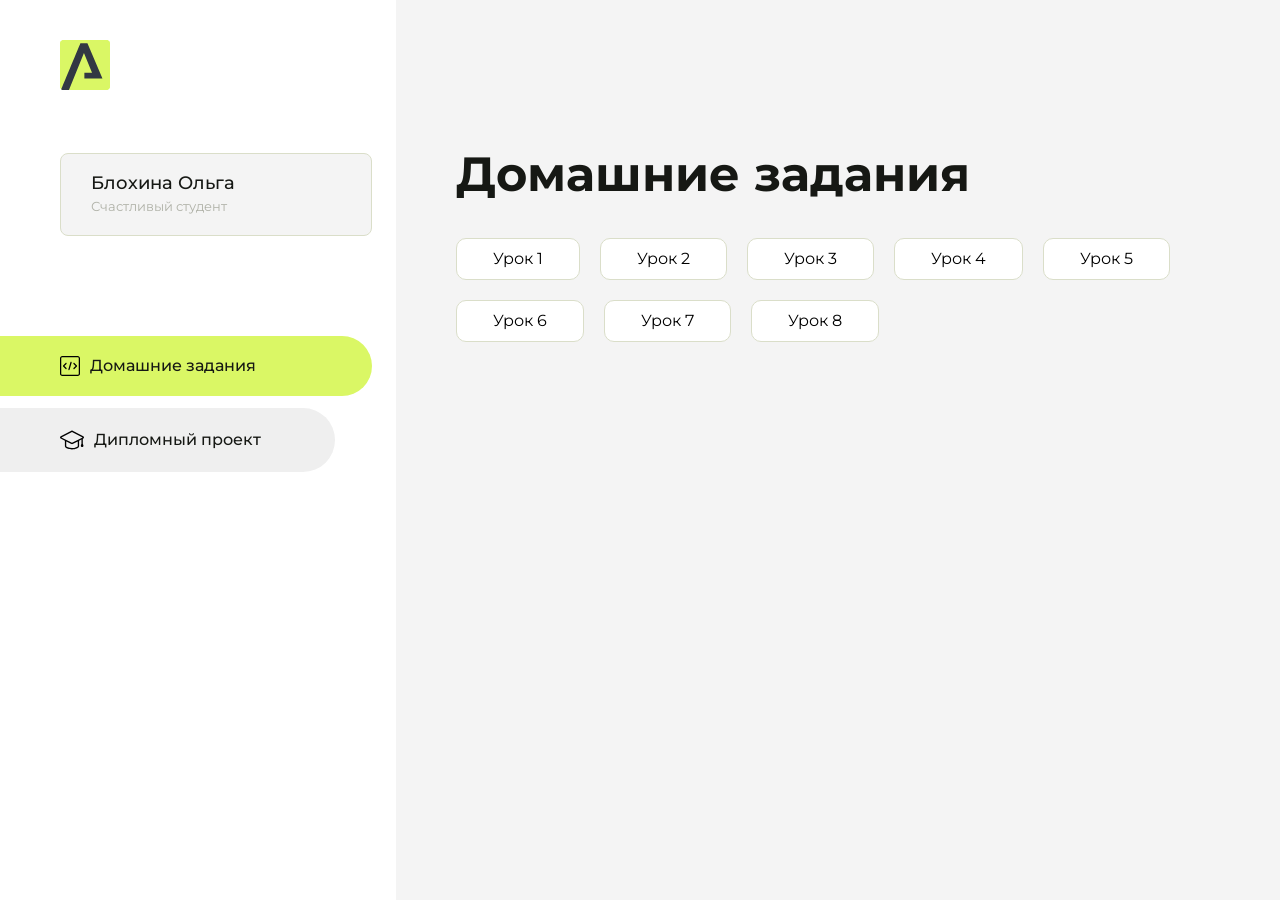
<file: index.html>
<!doctype html>
<html lang="en">
	<head>
		<meta charset="UTF-8" />
		<meta name="viewport" content="width=device-width, initial-scale=1.0" />
		<title>Домашняя работа</title>
		<link rel="shortcut icon" href="src/logo.ico" type="image/x-icon" />
		<link rel="preconnect" href="https://fonts.googleapis.com" />
		<link rel="preconnect" href="https://fonts.gstatic.com" crossorigin />
		<link
			href="https://fonts.googleapis.com/css2?family=Montserrat:wght@400;500;700&family=Rubik:wght@500&display=swap"
			rel="stylesheet"
		/>
		<link rel="stylesheet" href="src/style.css" />
	</head>
	<body id="body">
		<div class="overlay" id="overlay"></div>
		<div class="layout">
			<div class="burger" id="burger">
				<svg viewBox="0 0 24 24" fill="none" xmlns="http://www.w3.org/2000/svg">
					<g id="SVGRepo_bgCarrier" stroke-width="0"></g>
					<g
						id="SVGRepo_tracerCarrier"
						stroke-linecap="round"
						stroke-linejoin="round"
					></g>
					<g id="SVGRepo_iconCarrier">
						<path
							d="M4 18L20 18"
							stroke="#DAF765"
							stroke-width="2"
							stroke-linecap="round"
						></path>
						<path
							d="M4 12L20 12"
							stroke="#DAF765"
							stroke-width="2"
							stroke-linecap="round"
						></path>
						<path
							d="M4 6L20 6"
							stroke="#DAF765"
							stroke-width="2"
							stroke-linecap="round"
						></path>
					</g>
				</svg>
			</div>
			<aside class="sidebar" id="sidebar">
				<div class="sidebar__inner">
					<div class="logo">
						<svg
							width="50"
							height="50"
							viewBox="0 0 50 50"
							fill="none"
							xmlns="http://www.w3.org/2000/svg"
						>
							<g clip-path="url(#clip0_513_74730)">
								<path
									d="M46.17 -0.257004H3.83C1.57281 -0.257004 -0.257 1.57281 -0.257 3.83V46.17C-0.257 48.4272 1.57281 50.257 3.83 50.257H46.17C48.4272 50.257 50.257 48.4272 50.257 46.17V3.83C50.257 1.57281 48.4272 -0.257004 46.17 -0.257004Z"
									fill="#DAF765"
								/>
								<path
									d="M24.375 38.4H42.461L27.441 3.1585H20.4355C20.4355 3.1585 6.7895 35.881 1.1945 49.294C2.015 50.0275 3.0945 50.257 3.6945 50.257H8.8445L23.954 13.07L32.0465 32.8285H24.375V38.4Z"
									fill="#323843"
								/>
							</g>
							<defs>
								<clipPath id="clip0_513_74730">
									<rect width="50" height="50" fill="white" />
								</clipPath>
							</defs>
						</svg>
					</div>
					<div class="sidebar__user">
						<div class="sidebar__name">Блохина Ольга</div>
						<div class="sidebar__text">Счастливый студент</div>
					</div>
					<div class="sidebar__tabs">
						<div class="sidebar__item">
							<button class="sidebar__button active" id="tasks">
								<svg
									xmlns="http://www.w3.org/2000/svg"
									width="20"
									height="20"
									viewBox="0 0 20 20"
									fill="none"
								>
									<g clip-path="url(#clip0_704_74543)">
										<path
											d="M17.7083 20H2.29167C1.0275 20 0 18.9725 0 17.7083V2.29167C0 1.0275 1.0275 0 2.29167 0H17.7083C18.9725 0 20 1.0275 20 2.29167V17.7083C20 18.9725 18.9725 20 17.7083 20ZM2.29167 1.25C1.7175 1.25 1.25 1.7175 1.25 2.29167V17.7083C1.25 18.2825 1.7175 18.75 2.29167 18.75H17.7083C18.2825 18.75 18.75 18.2825 18.75 17.7083V2.29167C18.75 1.7175 18.2825 1.25 17.7083 1.25H2.29167Z"
											fill="black"
										/>
										<path
											d="M6.04167 13.125C5.88167 13.125 5.72167 13.0642 5.6 12.9417L3.1 10.4417C2.85583 10.1975 2.85583 9.80167 3.1 9.5575L5.6 7.0575C5.84417 6.81333 6.24 6.81333 6.48417 7.0575C6.72833 7.30167 6.72833 7.6975 6.48417 7.94167L4.42583 10L6.48417 12.0583C6.72833 12.3025 6.72833 12.6983 6.48417 12.9425C6.36167 13.0642 6.20167 13.125 6.04167 13.125Z"
											fill="black"
										/>
										<path
											d="M8.95833 14.1667C8.9 14.1667 8.84 14.1583 8.78167 14.1417C8.45083 14.0442 8.26083 13.6967 8.35833 13.3658L10.4417 6.28251C10.5392 5.95084 10.8892 5.76417 11.2175 5.85917C11.5483 5.95667 11.7383 6.30417 11.6408 6.63501L9.5575 13.7183C9.47833 13.9908 9.22833 14.1667 8.95833 14.1667Z"
											fill="black"
										/>
										<path
											d="M13.9583 13.125C13.7983 13.125 13.6383 13.0642 13.5167 12.9417C13.2725 12.6975 13.2725 12.3017 13.5167 12.0575L15.575 9.99916L13.5167 7.94083C13.2725 7.69666 13.2725 7.30083 13.5167 7.05666C13.7608 6.81249 14.1567 6.81249 14.4008 7.05666L16.9008 9.55666C17.145 9.80083 17.145 10.1967 16.9008 10.4408L14.4008 12.9408C14.2783 13.0642 14.1183 13.125 13.9583 13.125Z"
											fill="black"
										/>
									</g>
									<defs>
										<clipPath id="clip0_704_74543">
											<rect width="20" height="20" fill="white" />
										</clipPath>
									</defs>
								</svg>
								<span>Домашние задания</span>
							</button>
						</div>
						<div class="sidebar__item">
							<button class="sidebar__button" id="diplom">
								<svg
									xmlns="http://www.w3.org/2000/svg"
									width="24"
									height="24"
									viewBox="0 0 24 24"
									fill="none"
								>
									<g clip-path="url(#clip0_704_74553)">
										<path
											d="M23.2628 10.5971C23.7176 10.365 24 9.90375 24 9.39337C24 8.883 23.7176 8.42175 23.2628 8.18962L12.6135 2.75362C12.2291 2.55824 11.7705 2.55787 11.3854 2.75399L0.736875 8.19C0.282375 8.42175 0 8.883 0 9.39337C0 9.90375 0.282375 10.365 0.736875 10.5971L4.89038 12.7177V18.2074C4.89038 19.8154 8.412 21.393 12 21.393C15.5884 21.393 19.1096 19.815 19.1096 18.2074V12.7174L21.4609 11.517V15.8017L20.901 17.2305C20.7409 17.6389 20.7934 18.0994 21.0405 18.4616C21.2876 18.8246 21.6979 19.041 22.1366 19.041C22.5754 19.041 22.9852 18.8246 23.2324 18.462C23.4795 18.099 23.532 17.6385 23.3719 17.2301L22.8124 15.8021V10.827L23.2628 10.5971ZM17.7623 18.1721C17.6198 18.6375 15.3491 20.0419 12 20.0419C8.65088 20.0419 6.38025 18.6375 6.2415 18.2074V12.3037L6.23887 12.3019C6.23812 12.057 6.1065 11.8207 5.87325 11.7019L1.3515 9.39337L12 3.95737L22.6489 9.39337L12 14.8294L5.87325 11.7019C5.54063 11.5331 4.6695 11.6674 4.5 12C4.33012 12.3322 4.55813 12.5479 4.89038 12.7177L11.3857 16.0331C11.5781 16.1314 11.7889 16.1805 12 16.1805C12.2107 16.1805 12.4222 16.1314 12.6146 16.0331L17.7593 13.407L17.7623 18.1721Z"
											fill="black"
										/>
									</g>
									<defs>
										<clipPath id="clip0_704_74553">
											<rect width="24" height="24" fill="white" />
										</clipPath>
									</defs>
								</svg>
								<span>Дипломный проект</span>
							</button>
						</div>
					</div>
				</div>
			</aside>
			<div class="content">
				<div class="container">
					<div class="content__block" id="tasksBlock">
						<div class="content__title">Домашние задания</div>
						<ul class="content__list">
							<li class="content__list-item">
								<a href="hello_ar/index.html">Урок 1</a>
							</li>
							<li class="content__list-item">
								<a href="hm_2/index.html">Урок 2</a>
							</li>
							<li class="content__list-item">
								<a href="hw_3/index.html">Урок 3</a>
							</li>
							<li class="content__list-item">
								<a href="hw_4/index.html">Урок 4</a>
							</li>
							<li class="content__list-item">
								<a href="fit_studio/article.html">Урок 5</a>
							</li>
							<li class="content__list-item">
								<a href="flex/index.html">Урок 6</a>
							</li>
							<li class="content__list-item">
								<a href="fit_studio_new/article.html">Урок 7</a>
							</li>
							<li class="content__list-item">
								<a href="new_form/index.html">Урок 8</a>
							</li>
						</ul>
					</div>
					<div class="content__block hidden" id="diplomBlock">
						<div class="content__title">Дипломный проект</div>
						<div class="content__list-diplom">
							<a href="ПАПКА-С-НОМЕРОМ-УРОКА">Ссылка на ДЗ</a>
						</div>
						<div class="content__decor">
							<div class="content__decor-text">
								Давай проверим, чему ты научился!
							</div>
							<div class="content__decor-img">
								<img src="src/decor.png" alt="decor" />
							</div>
						</div>
					</div>
				</div>
			</div>
		</div>
		<script src="src/index.js"></script>
	</body>
</html>
</file>
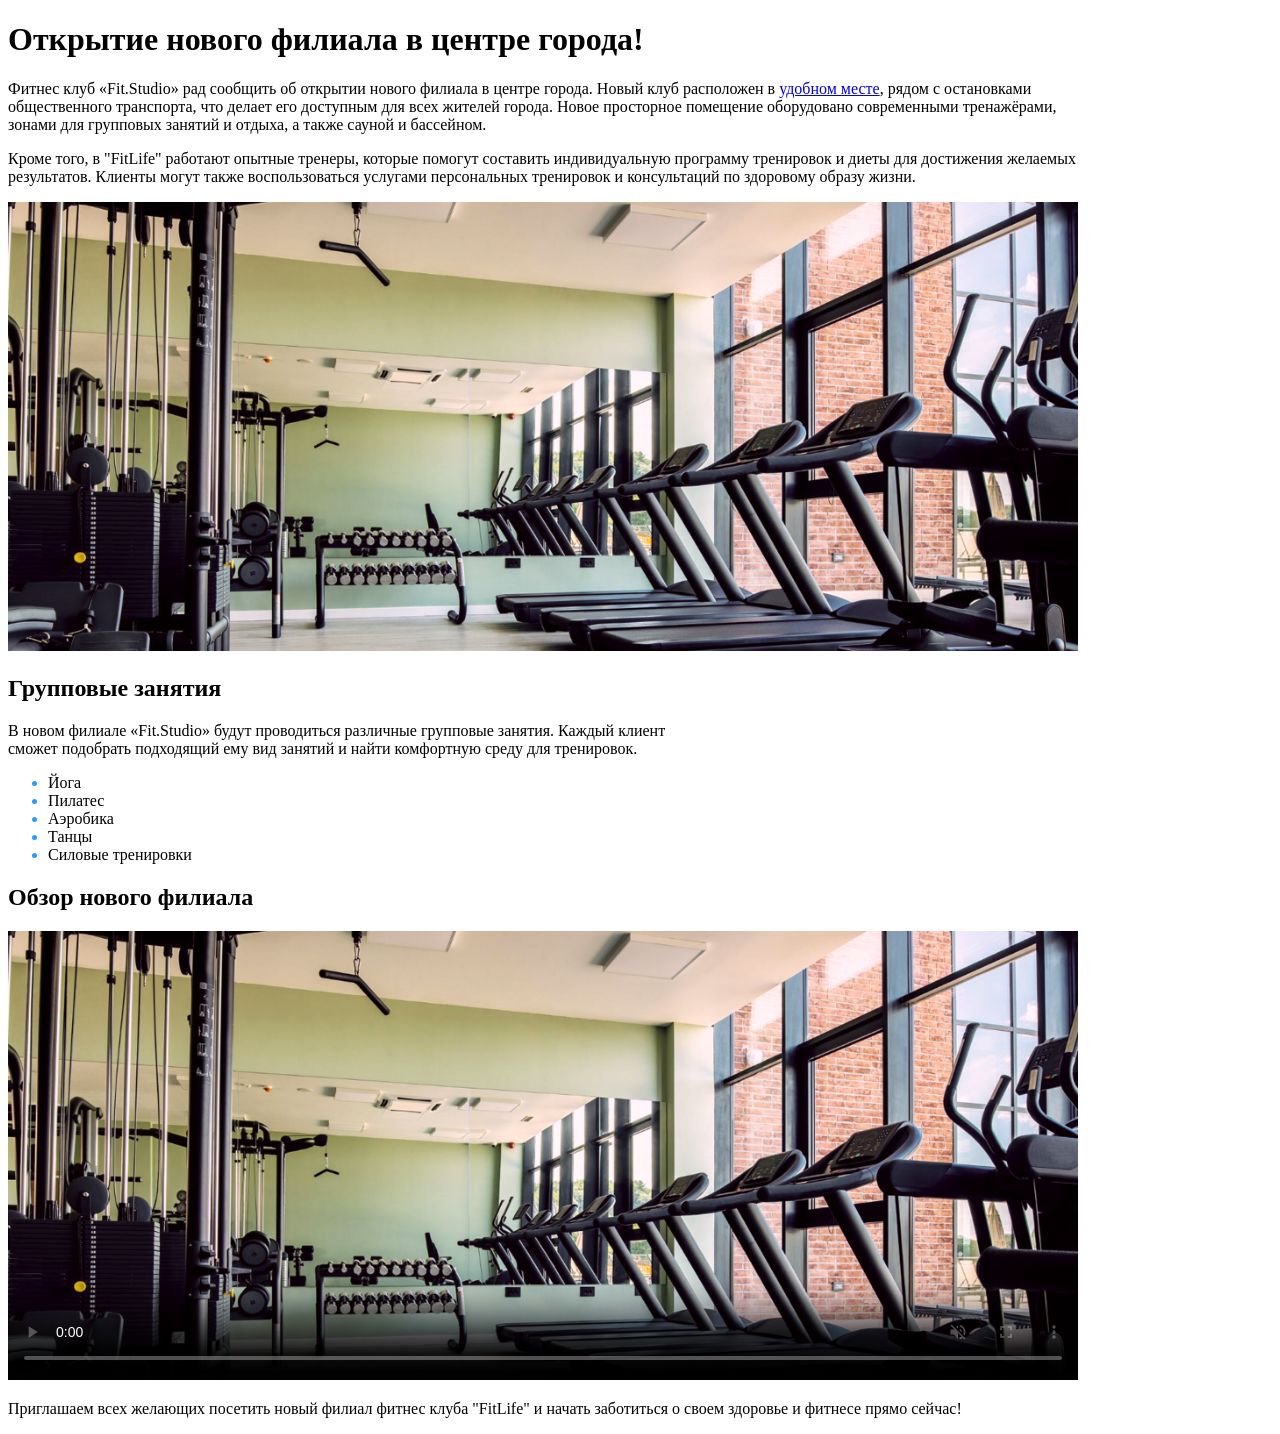
<file: hm_2/index.html>
<!doctype html>
<html lang="en">
	<head>
		<meta charset="UTF-8" />
		<meta name="viewport" content="width=device-width, initial-scale=1.0" />
		<title>Статья</title>
		<link rel="stylesheet" href="style.css" />
	</head>
	<body>
		<div>
			<h1>Открытие нового филиала в центре города!</h1>
			<p>
				Фитнес клуб «Fit.Studio» рад сообщить об открытии нового филиала в
				центре города. Новый клуб расположен в
				<a href="https://2gis.ru/kaliningrad/firm/70000001110394441"
					>удобном месте</a
				>, рядом с остановками <br />
				общественного транспорта, что делает его доступным для всех жителей
				города. Новое просторное помещение оборудовано современными
				тренажёрами,<br />
				зонами для групповых занятий и отдыха, а также сауной и бассейном.
			</p>
			<p>
				Кроме того, в "FitLife" работают опытные тренеры, которые помогут
				составить индивидуальную программу тренировок и диеты для достижения
				желаемых<br />
				результатов. Клиенты могут также воспользоваться услугами персональных
				тренировок и консультаций по здоровому образу жизни.
			</p>
		</div>

		<div>
			<img
				src="./images/gym-image.jpg"
				alt="Фитнес клуб Fit.Studio: много тренажёров, панорамные окна, зеркала во всю стену, стены светло зелёные"
				width="1070"
			/>
		</div>
		<div>
			<h2>Групповые занятия</h2>
			<p>
				В новом филиале «Fit.Studio» будут проводиться различные групповые
				занятия. Каждый клиент<br />
				сможет подобрать подходящий ему вид занятий и найти комфортную среду для
				тренировок.
			</p>
			<ul>
				<li>Йога</li>
				<li>Пилатес</li>
				<li>Аэробика</li>
				<li>Танцы</li>
				<li>Силовые тренировки</li>
			</ul>
		</div>
		<div>
			<h2>Обзор нового филиала</h2>
			<video
				src="./video/gym-video.mp4"
				width="1070"
				controls
				poster="./images/gym-image.jpg"
				muted
			></video>
			<p>
				Приглашаем всех желающих посетить новый филиал фитнес клуба "FitLife" и
				начать заботиться о своем здоровье и фитнесе прямо сейчас!
			</p>
		</div>
	</body>
</html>
</file>
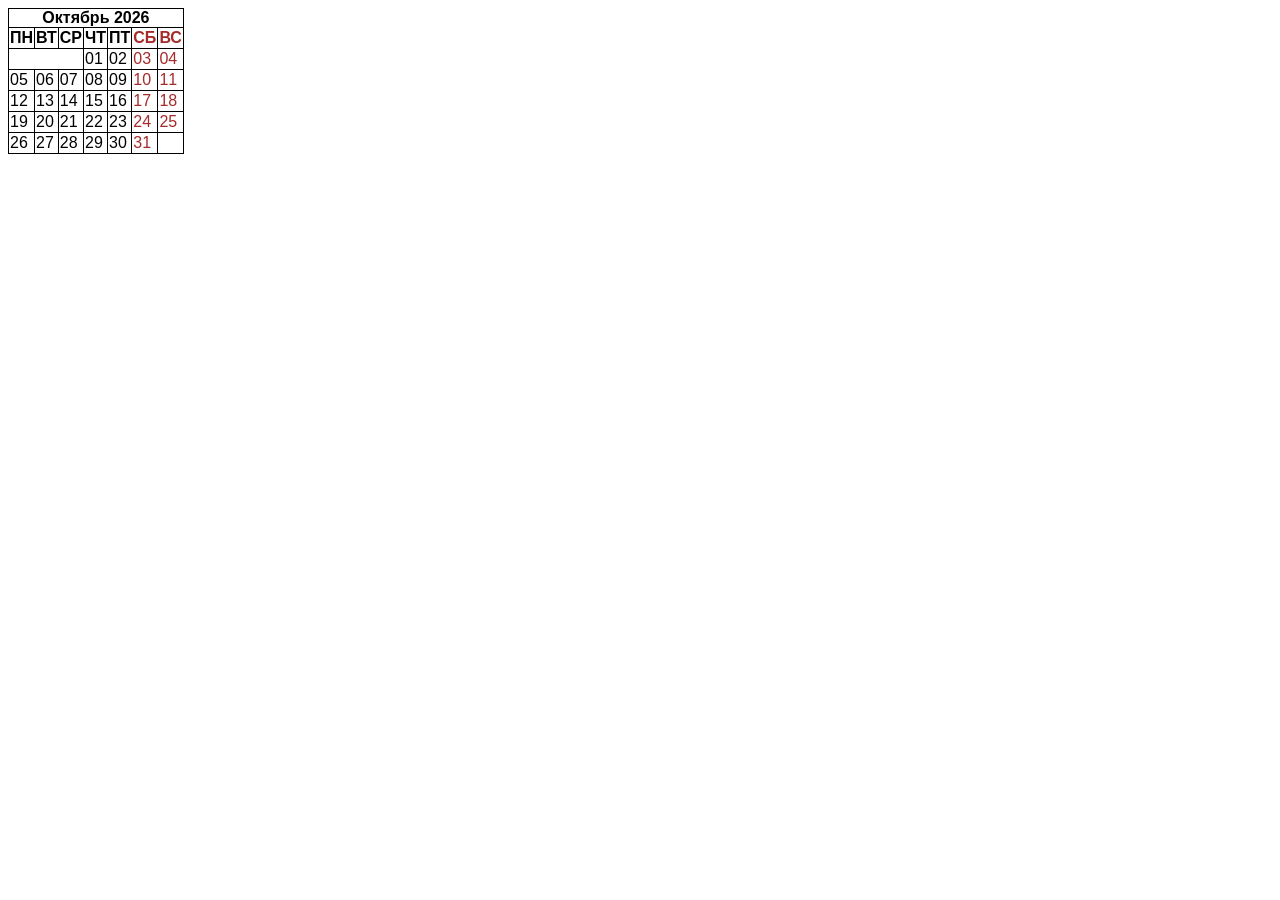
<file: hw_3/index.html>
<!doctype html>
<html lang="ru">
	<head>
		<meta charset="UTF-8" />
		<meta name="viewport" content="width=device-width, initial-scale=1.0" />
		<link rel="stylesheet" href="style.css" />
		<title>Календарь</title>
	</head>
	<body>
		<table>
			<caption>
				Октябрь 2026
			</caption>
			<thead>
				<tr>
					<th>ПН</th>
					<th>ВТ</th>
					<th>СР</th>
					<th>ЧТ</th>
					<th>ПТ</th>
					<th class="free">СБ</th>
					<th class="free">ВС</th>
				</tr>
			</thead>
			<tbody>
				<tr>
					<td colspan="3"></td>
					<td>01</td>
					<td>02</td>
					<td class="free">03</td>
					<td class="free">04</td>
				</tr>
				<tr>
					<td>05</td>
					<td>06</td>
					<td>07</td>
					<td>08</td>
					<td>09</td>
					<td class="free">10</td>
					<td class="free">11</td>
				</tr>
				<tr>
					<td>12</td>
					<td>13</td>
					<td>14</td>
					<td>15</td>
					<td>16</td>
					<td class="free">17</td>
					<td class="free">18</td>
				</tr>
				<tr>
					<td>19</td>
					<td>20</td>
					<td>21</td>
					<td>22</td>
					<td>23</td>
					<td class="free">24</td>
					<td class="free">25</td>
				</tr>
				<tr>
					<td>26</td>
					<td>27</td>
					<td>28</td>
					<td>29</td>
					<td>30</td>
					<td class="free">31</td>
					<td></td>
				</tr>
			</tbody>
		</table>
	</body>
</html>
</file>
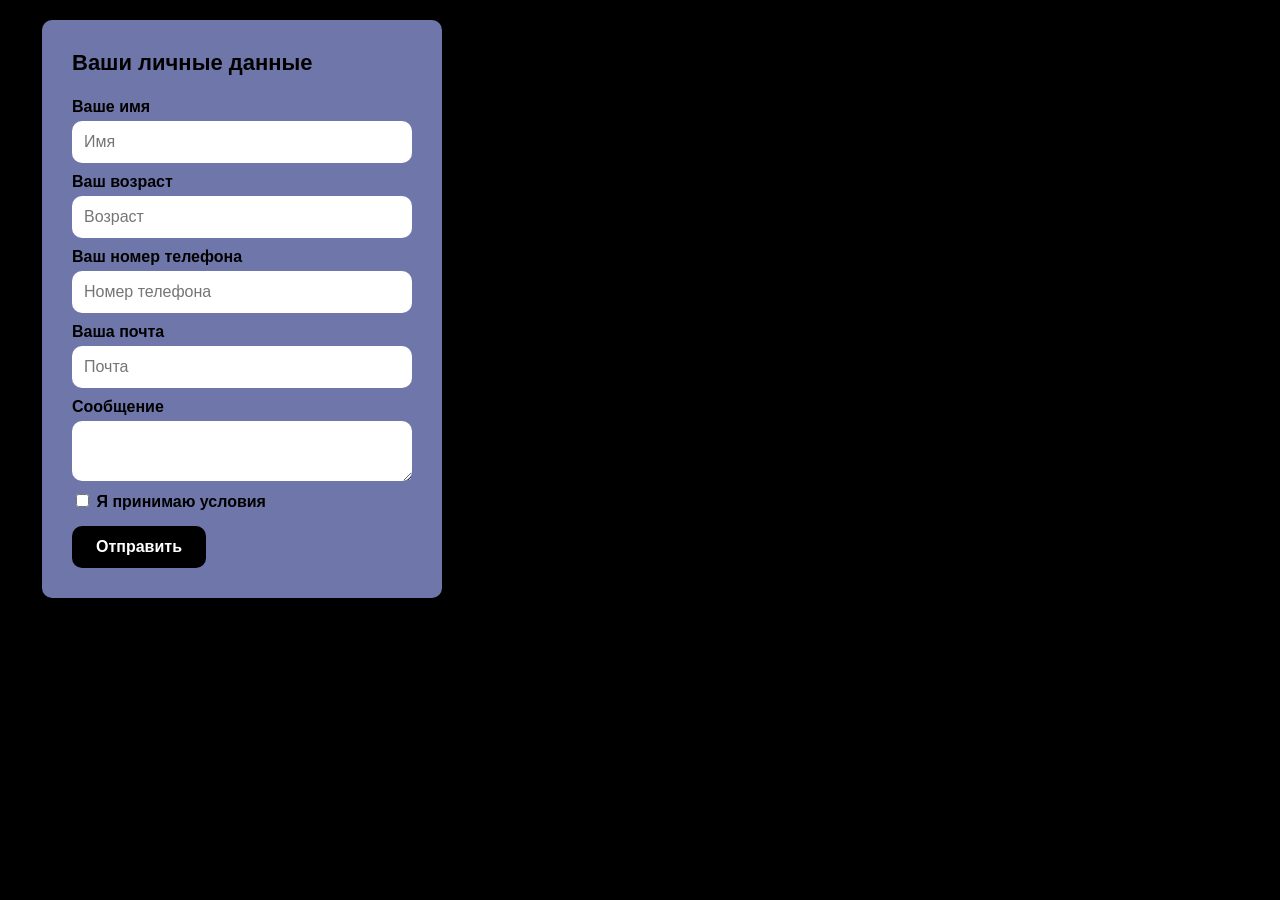
<file: hw_4/index.html>
<!doctype html>
<html lang="ru">
	<head>
		<meta charset="UTF-8" />
		<meta name="viewport" content="width=device-width, initial-scale=1.0" />
		<title>форма</title>
		<link rel="stylesheet" href="./style.css" />
	</head>
	<body>
		<form class="form">
			<fieldset class="form-group">
				<h2 class="legend">Ваши личные данные</h2>
				<label class="label"
					>Ваше имя
					<input
						class="input"
						type="text"
						placeholder="Имя"
						name="name"
						required
					/>
				</label>
				<label class="label"
					>Ваш возраст
					<input
						class="input"
						type="number"
						placeholder="Возраст"
						name="age"
						required
					/>
				</label>
				<label class="label"
					>Ваш номер телефона
					<input
						class="input"
						type="tel"
						inputmode="numeric"
						placeholder="Номер телефона"
						name="tel"
						required
					/>
				</label>
				<label class="label"
					>Ваша почта
					<input
						class="input"
						type="email"
						inputmode="email"
						placeholder="Почта"
						name="email"
						required
					/>
				</label>
				<fieldset class="form-group-sms">
					<label class="label"
						>Сообщение
						<textarea class="textarea" required name="message"></textarea>
					</label>
				</fieldset>
				<label class="label_ch">
					<input type="checkbox" name="rules" required />
					Я принимаю условия
				</label>
				<button class="button" type="submit">Отправить</button>
			</fieldset>
		</form>
	</body>
</html>
</file>
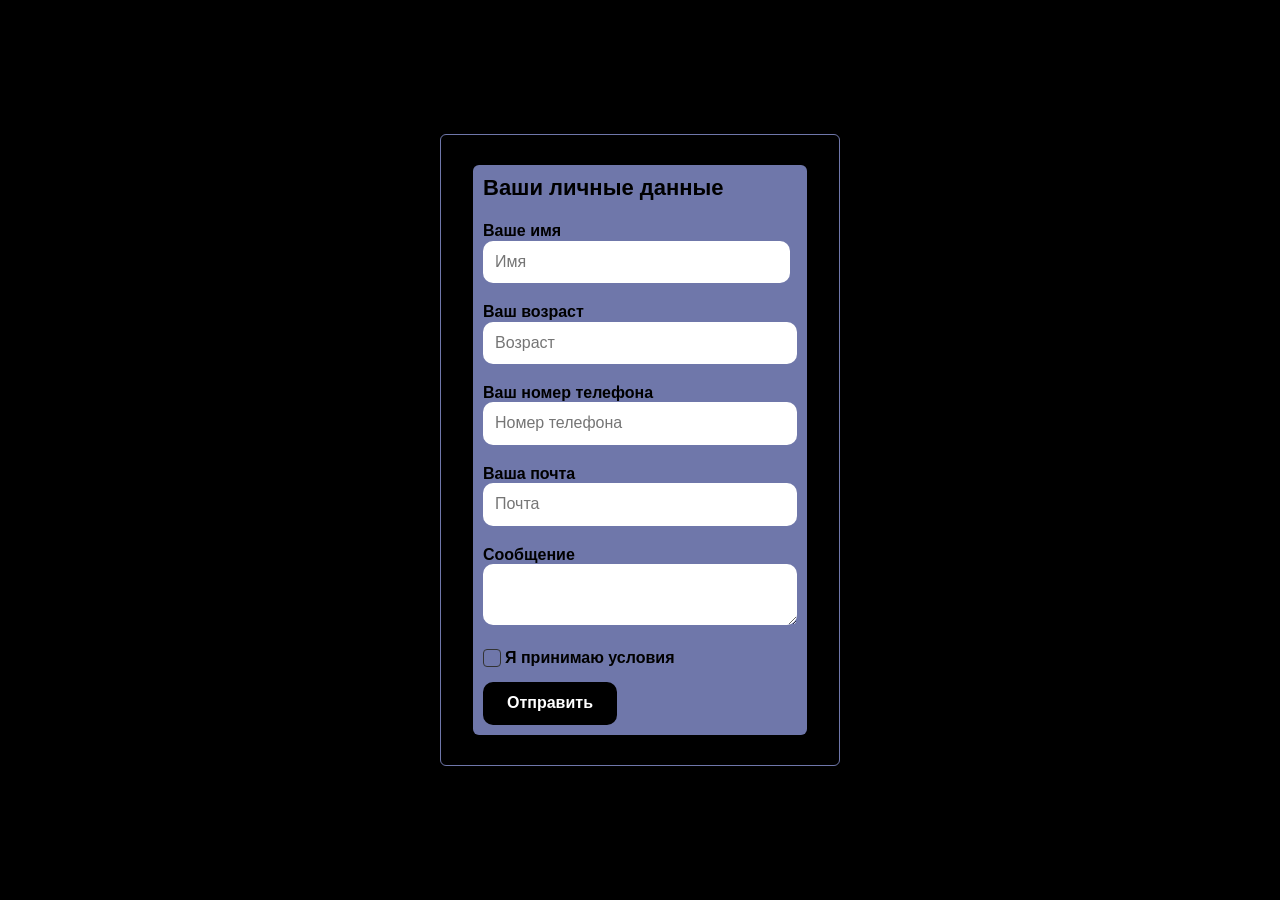
<file: new_form/index.html>
<!doctype html>
<html lang="ru">
	<head>
		<meta charset="UTF-8" />
		<meta name="viewport" content="width=device-width, initial-scale=1.0" />
		<title>форма</title>
		<link rel="stylesheet" href="./css/normalize.css" />
		<link rel="stylesheet" href="./css/style.css" />
	</head>
	<body>
		<form class="form">
			<fieldset class="form-group">
				<h2 class="legend">Ваши личные данные</h2>
				<label class="label"
					>Ваше имя
					<input
						class="input"
						type="text"
						placeholder="Имя"
						name="name"
						required
					/>
				</label>
				<label class="label"
					>Ваш возраст
					<input
						class="input"
						type="number"
						placeholder="Возраст"
						name="age"
						required
					/>
				</label>
				<label class="label"
					>Ваш номер телефона
					<input
						class="input"
						type="tel"
						inputmode="numeric"
						placeholder="Номер телефона"
						name="tel"
						required
					/>
				</label>
				<label class="label"
					>Ваша почта
					<input
						class="input"
						type="email"
						inputmode="email"
						placeholder="Почта"
						name="email"
						required
					/>
				</label>
				<fieldset class="form-group-sms">
					<label class="label"
						>Сообщение
						<textarea class="textarea" required name="message"></textarea>
					</label>
				</fieldset>
				<label class="label_ch checkbox-label">
					<input class="checkbox" type="checkbox" name="rules" required />
					Я принимаю условия
				</label>
				<button class="button" type="submit">Отправить</button>
			</fieldset>
		</form>
	</body>
</html>
</file>
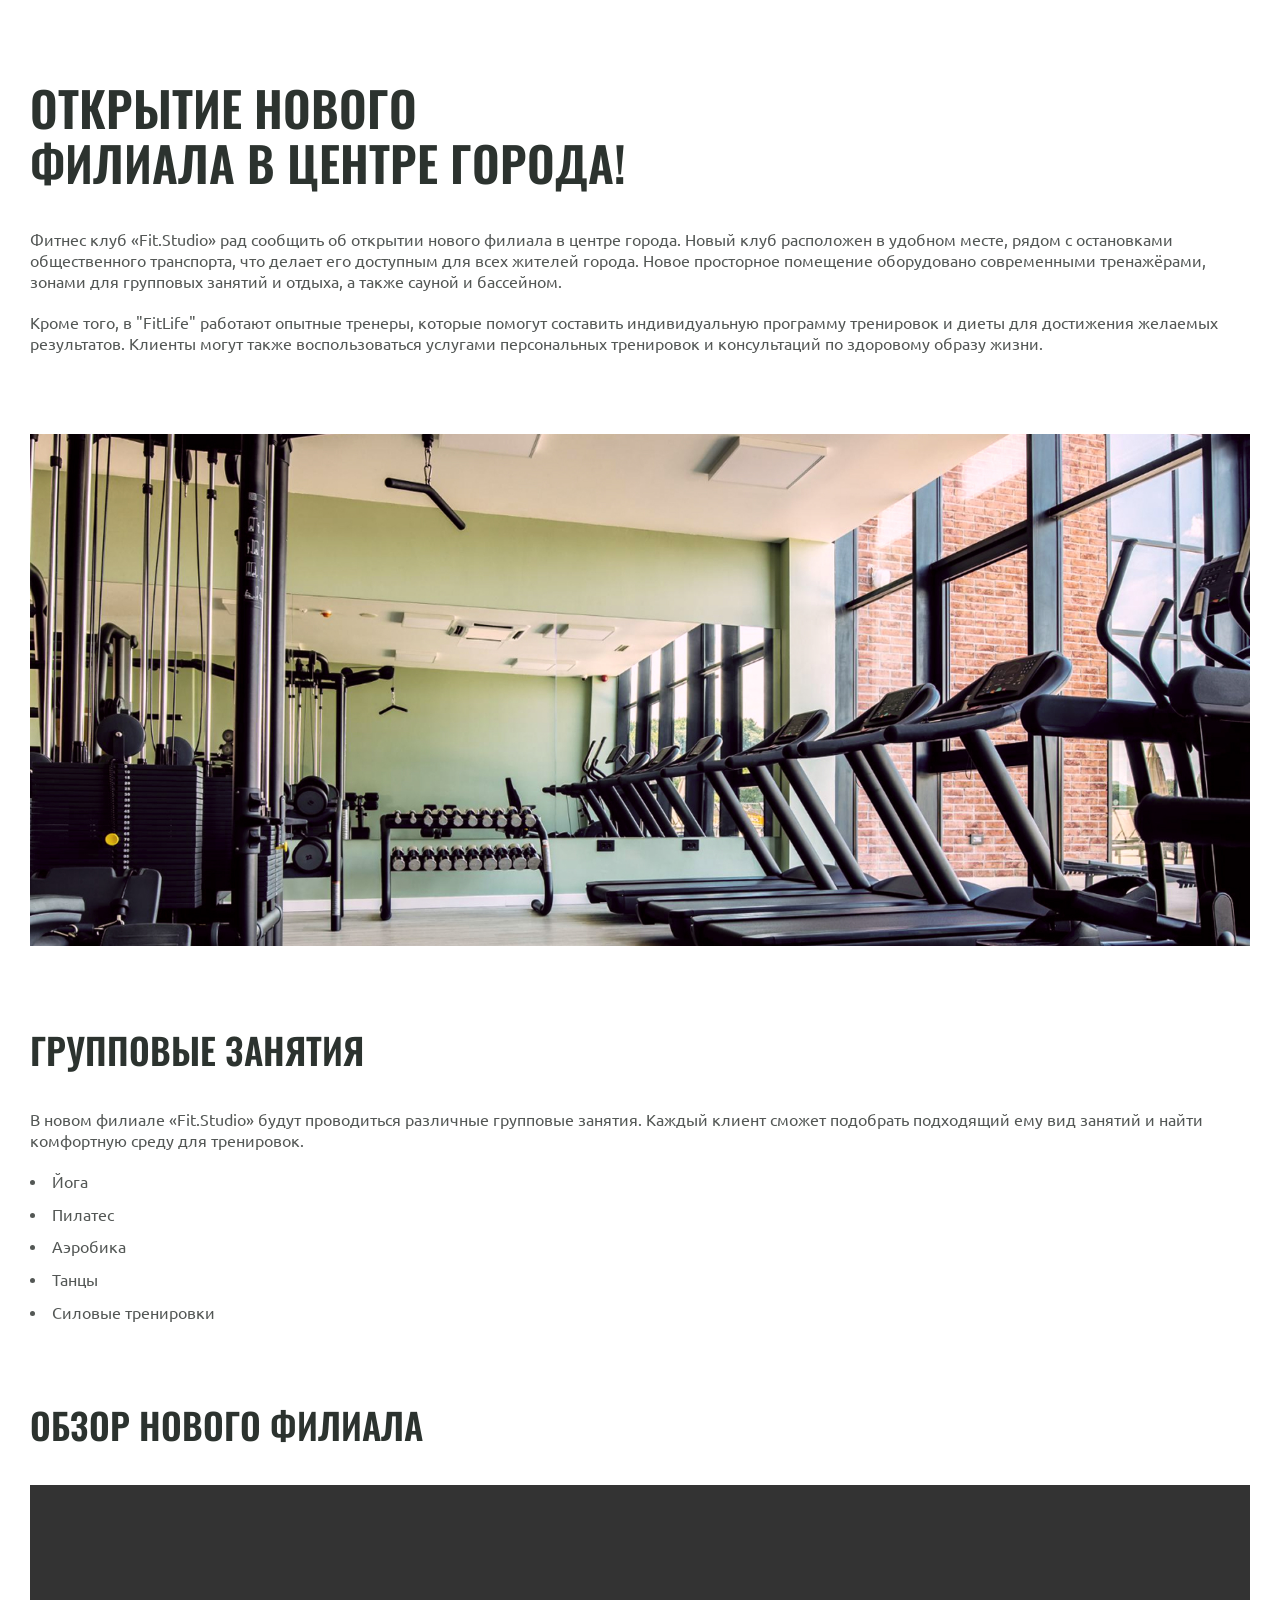
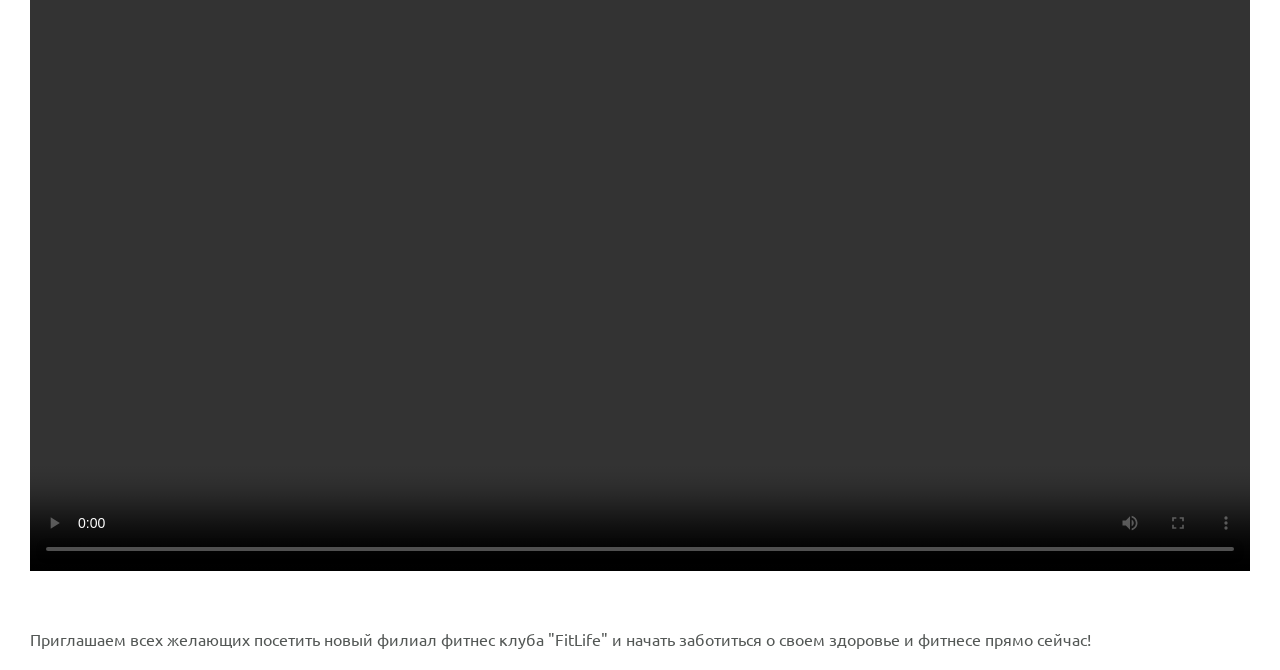
<file: fit_studio/article.html>
<!doctype html>
<html lang="ru">
	<head>
		<meta charset="UTF-8" />
		<meta name="viewport" content="width=device-width, initial-scale=1.0" />
		<title>Fit Studio - Открытие нового филиала!</title>
		<link rel="stylesheet" href="./css/normalize.css" />
		<link rel="stylesheet" href="./css/fonts.css" />
		<link rel="stylesheet" href="./css/article.css" />
	</head>
	<body>
		<article class="article">
			<div class="container">
				<h1 class="article-title article-title-large">
					Открытие нового филиала в центре города!
				</h1>
				<p class="article-text">
					Фитнес клуб «Fit.Studio» рад сообщить об открытии нового филиала
					в центре города. Новый клуб расположен в удобном месте, рядом
					с остановками общественного транспорта, что делает его доступным
					для всех жителей города. Новое просторное помещение оборудовано
					современными тренажёрами, зонами для групповых занятий и отдыха,
					а также сауной и бассейном.
				</p>
				<p class="article-text article-mb">
					Кроме того, в "FitLife" работают опытные тренеры, которые помогут
					составить индивидуальную программу тренировок и диеты для достижения
					желаемых результатов. Клиенты могут также воспользоваться услугами
					персональных тренировок и консультаций по здоровому образу жизни.
				</p>
				<img
					class="article-image article-mb"
					src="./images/gym-img.jpg"
					width="1220"
					height="512"
					alt="Тренажёрный зал"
				/>
				<h2 class="article-title article-title-medium">Групповые занятия</h2>
				<p class="article-text">
					В новом филиале «Fit.Studio» будут проводиться различные групповые
					занятия. Каждый клиент сможет подобрать подходящий ему вид занятий
					и найти комфортную среду для тренировок.
				</p>
				<ul class="article-list article-text article-mb">
					<li class="article-item">Йога</li>
					<li class="article-item">Пилатес</li>
					<li class="article-item">Аэробика</li>
					<li class="article-item">Танцы</li>
					<li class="article-item">Силовые тренировки</li>
				</ul>
				<h2 class="article-title article-title-medium">Обзор нового филиала</h2>
				<video
					class="article-video"
					src="./videos/gym-video.mp4"
					width="1220"
					height="686"
					controls
				></video>
				<p class="article-text">
					Приглашаем всех желающих посетить новый филиал фитнес клуба "FitLife"
					и начать заботиться о своем здоровье и фитнесе прямо сейчас!
				</p>
			</div>
		</article>
	</body>
</html>
</file>
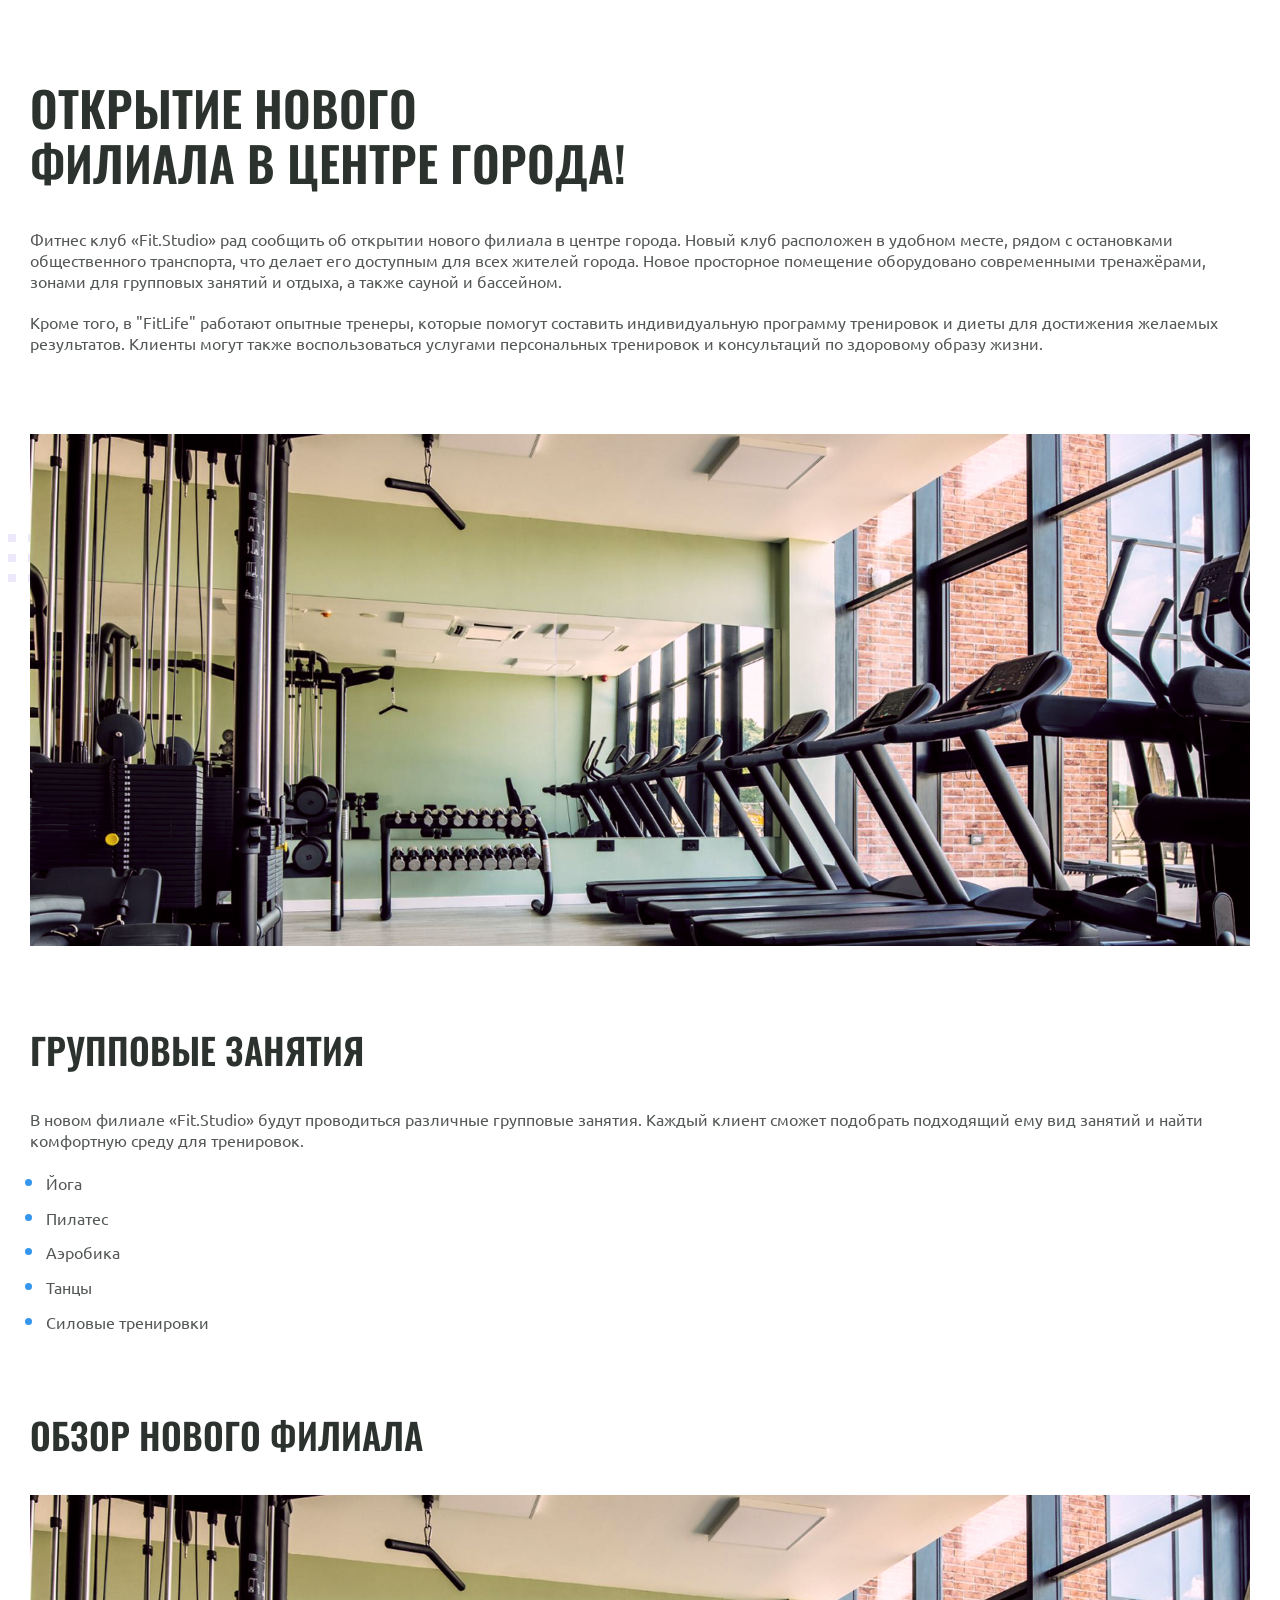
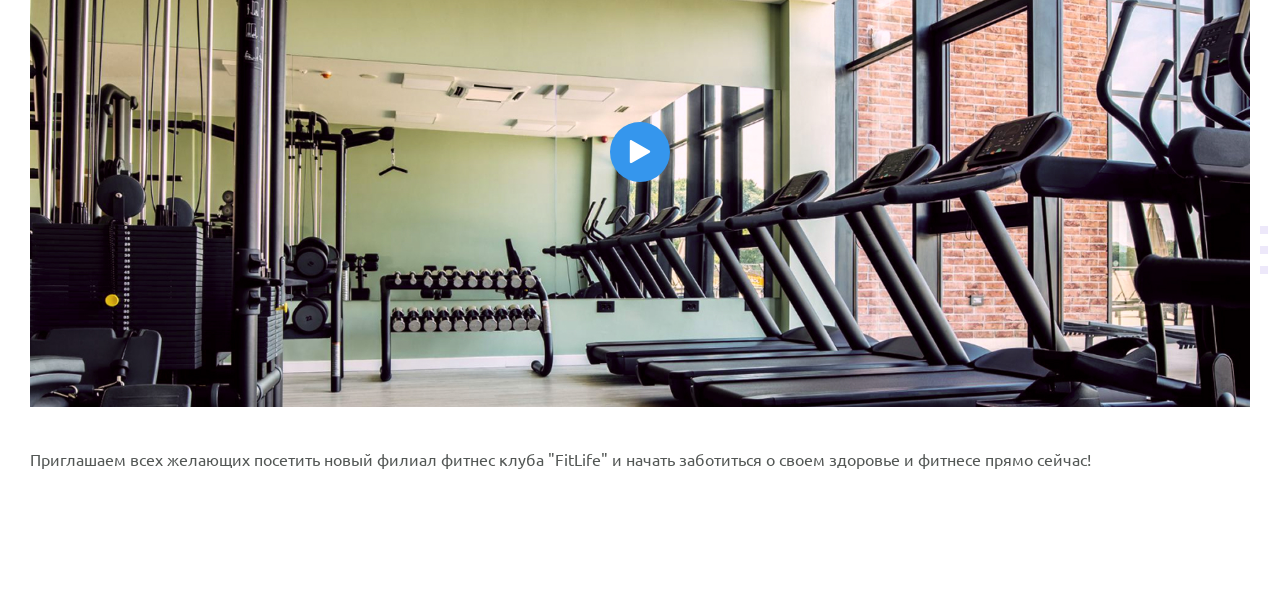
<file: fit_studio_new/article.html>
<!doctype html>
<html lang="ru">
	<head>
		<meta charset="UTF-8" />
		<meta name="viewport" content="width=device-width, initial-scale=1.0" />
		<title>Fit Studio - Открытие нового филиала!</title>
		<link rel="stylesheet" href="./css/normalize.css" />
		<link rel="stylesheet" href="./css/fonts.css" />
		<link rel="stylesheet" href="./css/article.css" />
	</head>
	<body>
		<article class="article">
			<div class="container">
				<h1 class="article-title article-title-large">
					Открытие нового филиала в центре города!
				</h1>
				<p class="article-text">
					Фитнес клуб «Fit.Studio» рад сообщить об открытии нового филиала
					в центре города. Новый клуб расположен в удобном месте, рядом
					с остановками общественного транспорта, что делает его доступным
					для всех жителей города. Новое просторное помещение оборудовано
					современными тренажёрами, зонами для групповых занятий и отдыха,
					а также сауной и бассейном.
				</p>
				<p class="article-text article-mb-1">
					Кроме того, в "FitLife" работают опытные тренеры, которые помогут
					составить индивидуальную программу тренировок и диеты для достижения
					желаемых результатов. Клиенты могут также воспользоваться услугами
					персональных тренировок и консультаций по здоровому образу жизни.
				</p>
				<div class="article-decor-wrapper article-decor-wrapper-1 article-mb-1">
					<!-- <img
						class="article-decor article-decor-1"
						src="./images/decor-icons.svg"
						alt="Декорация в виде точек"
					/> -->
					<img
						class="article-image"
						src="./images/gym-img.jpg"
						width="1220"
						height="512"
						alt="Тренажёрный зал"
					/>
				</div>
				<h2 class="article-title article-title-medium">Групповые занятия</h2>
				<p class="article-text">
					В новом филиале «Fit.Studio» будут проводиться различные групповые
					занятия. Каждый клиент сможет подобрать подходящий ему вид занятий
					и найти комфортную среду для тренировок.
				</p>
				<ul class="article-list article-text article-mb-1">
					<li class="article-item">Йога</li>
					<li class="article-item">Пилатес</li>
					<li class="article-item">Аэробика</li>
					<li class="article-item">Танцы</li>
					<li class="article-item">Силовые тренировки</li>
				</ul>
				<h2 class="article-title article-title-medium">Обзор нового филиала</h2>
				<div class="article-decor-wrapper article-decor-wrapper-2 article-mb-2">
					<button class="article-play-button">
						<img
							src="./images/play.svg"
							width="24"
							height="24"
							alt="Воспроизведение видео"
						/>
					</button>
					<img
						class="article-image"
						src="./images/gym-img.jpg"
						width="1220"
						height="512"
						alt="Тренажёрный зал"
					/>
					<!-- <img
						class="article-decor article-decor-2"
						src="./images/decor-icons.svg"
						alt="Декорация в виде точек"
					/> -->
				</div>
				<p class="article-text">
					Приглашаем всех желающих посетить новый филиал фитнес клуба "FitLife"
					и начать заботиться о своем здоровье и фитнесе прямо сейчас!
				</p>
			</div>
		</article>
	</body>
</html>
</file>
<file: src/style.css>
*{padding: 0;margin: 0;border: 0;}
*,*:before,*:after{-webkit-box-sizing: border-box;box-sizing: border-box;}
:focus,:active{outline: none;}
a:focus,a:active{outline: none;}
nav,footer,header,aside{display: block;}
html,body{
    height:100%;width:100%;
    font-size:100%;line-height:1;-ms-text-size-adjust:100%;-moz-text-size-adjust:100%;-webkit-text-size-adjust:100%;}
input,button,textarea{font-family:inherit;}
input::-ms-clear{display: none;}
button{cursor: pointer;}
button::-moz-focus-inner{padding:0;border:0;}
a,a:visited{text-decoration: none;}
a:hover{text-decoration: none;}
ul li{list-style: none;}
img{vertical-align: top;}
h1,h2,h3,h4,h5,h6{font-size:inherit;font-weight: inherit;}
a{color:inherit;}



body {
    font-family: "Montserrat",SansSerif;
    color: black;
}

body.overflow {
    overflow: hidden;
}



.layout {
    display: -webkit-box;
    display: -ms-flexbox;
    display: flex;
    min-height: 100vh;
}

.sidebar {
    padding: 40px 24px 40px 0;
    -ms-flex-negative: 0;
    flex-shrink: 0;
    background-color: white;
}



.content {
    -webkit-box-flex: 1;
    -ms-flex-positive: 1;
    flex-grow: 1;
    background-color: #F4F4F4;
}

.container {
    display: -webkit-box;
    display: -ms-flexbox;
    display: flex;
    -webkit-box-orient: vertical;
    -webkit-box-direction: normal;
    -ms-flex-direction: column;
    flex-direction: column;
    -webkit-box-pack: center;
    -ms-flex-pack: center;
    justify-content: center;
    -webkit-box-align: center;
    -ms-flex-align: center;
    align-items: center;
    padding: 150px 60px 80px 60px;
}


.logo {
    margin-left: 60px;
    margin-bottom: 60px;
}

.sidebar__user {
    background-color: #F4F4F4;
    padding: 20px 30px;
    margin-left: 60px;
    margin-bottom: 100px;
    border-radius: 8px;
    border: 1px solid #DADEC9;
}

.sidebar__name {
    color:#161814;
    font-size: 18px;
    font-weight: 500;
    margin-bottom: 6px;
}

.sidebar__text {
    color: #AFB1A7;
    font-size: 13px;
    font-weight: 400;
    line-height: 130%; /* 16.9px */
}

.sidebar__item {
    width: 372px;
}

.sidebar__button {
    display: -webkit-box;
    display: -ms-flexbox;
    display: flex;
    -webkit-box-align: center;
    -ms-flex-align: center;
    align-items: center;
    gap: 10px;
    padding: 20px 60px;
    margin-bottom: 12px;
    border-radius: 0px 100px 100px 0px;
    -webkit-transition: all .5s;
    -o-transition: all .5s;
    transition: all .5s;
    cursor: pointer;
    width: 90%;
    color:#161814;
    font-size: 16px;
    font-weight: 500;
}

.sidebar__button.active , .sidebar__button:hover {
    width: 100%;
    background-color: #DAF765;
}


.content__title {
    color: #161814;
    font-size: 48px;
    font-weight: 700;
    margin-bottom: 40px;
}

.content__list {
    display: -webkit-box;
    display: -ms-flexbox;
    display: flex;
    -webkit-box-align: center;
    -ms-flex-align: center;
    align-items: center;
    -ms-flex-wrap: wrap;
    flex-wrap: wrap;
    gap: 20px;
}



.content__list-item  {
    cursor: pointer;
    padding: 12px 18px;
    background-color: #fff;
    border-radius: 10px;
    border: 1px solid #DADEC9;
    -webkit-transition: all .3s;
    -o-transition: all .3s;
    transition: all .3s;
}

.content__list-item:hover,.content__list-diplom:hover {
    background-color: #AFB1A7;
}

li a {
    padding: 12px 18px;

}


.content__list-diplom {
    -webkit-transition: all .3s;
    -o-transition: all .3s;
    transition: all .3s;
    display: inline-block;
    padding: 12px 18px;
    background-color: #fff;
    border-radius: 10px;
    border: 1px solid #DADEC9;
}

.content__decor {
    display: -webkit-box;
    display: -ms-flexbox;
    display: flex;
    -webkit-box-align: center;
    -ms-flex-align: center;
    align-items: center;
}

.content__decor-text {
    color:#BEDD44;
    font-size: 36px;
    font-weight: 700;
    line-height: 110%; /* 39.6px */
}

.content__block {
    max-width: 1200px;
}

.content__block.hidden {
    display: none;
}

.content__decor-img img{
    width: 100%;
}

.burger {
    display: none;
    padding: 5px;
    position: fixed;
    top: 3%;
    right: 7%;
    width: 40px;
    height: 40px;
    background-color: #161814;
    border-radius: 50%;
    z-index: 10;
    border: 1px solid #DAF765;
}

@media (max-width: 768px) {
    .burger {
        display: block;
    }

    .sidebar {
        -webkit-transition: all .3s;
        -o-transition: all .3s;
        transition: all .3s;
        -webkit-transform: translateX(-100%);
        -ms-transform: translateX(-100%);
        transform: translateX(-100%);
        position: fixed;
        top: 0;
        left: 0;
        bottom: 0;
        z-index: 5;
    }

    .sidebar.show {
        -webkit-transform: translateX(0%);
        -ms-transform: translateX(0%);
        transform: translateX(0%);
    }

    .overlay {
        opacity: 0;
        pointer-events: none;
        -webkit-transition: all .3s;
        -o-transition: all .3s;
        transition: all .3s;
        position: absolute;
        top: 0;
        right: 0;
        left: 0;
        bottom: 0;
        z-index: 3;
        background-color: #000000e0;
    }

    .overlay.show {
        opacity: 1;
        pointer-events: all;
    }

    .container {
        padding: 40px 20px;
        min-height: 100%;
    }

    .content__decor {
        margin-top: 20px;
        -webkit-box-orient: vertical;
        -webkit-box-direction: normal;
        -ms-flex-direction: column;
        flex-direction: column;
    }
}

@media (max-width: 400px) {
    .sidebar__user {
        margin-left: 0;
    }
}
</file>
<file: hm_2/style.css>
li::marker {
	color: #2e9aff;
}
</file>
<file: hw_3/style.css>
table {
	border-spacing: 0px;
	border-collapse: collapse;
	margin-bottom: 20px;
}

td,
th,
caption {
	font-family: Arial, Helvetica, sans-serif;
	font-size: 16px;
	border: 1px solid #000;
}

caption {
	border-bottom: none;
	font-weight: bold;
}

.free {
	color: brown;
}
</file>
<file: hw_4/style.css>
body,
.form {
	font-family:
		ink free,
		sans-serif;
	background-color: #000;
	margin: 20px;
}

.form-group {
	background-color: hsla(232, 47%, 69%, 0.8);
	border: none;
	border-radius: 10px;
	padding: 30px;
	max-width: 400px;
	width: 100%;
	box-sizing: border-box;
}

.legend {
	font-size: 22px;
	font-weight: bold;
	color: #000;
	margin-top: 0px;
	margin-bottom: 22px;
}

.label {
	font-weight: bold;
	color: #000;
	font-size: 16px;
	display: flex;
	flex-direction: column;
	gap: 5px;
	margin-bottom: 10px;
}

.form-group-sms {
	border: none;
	padding: 0;
	margin: 0;
}

.input,
.textarea {
	background-color: #fff;
	border: none;
	border-radius: 10px;
	padding: 12px;
	font-size: 16px;
	width: 100%;
	box-sizing: border-box;
	font-family:
		ink free,
		sans-serif;
}

.textarea {
	resize: vertical;
	max-height: 400px;
}

.label_ch {
	font-weight: bold;
	gap: 10px;
	margin-bottom: 25px;
}

.button {
	background-color: #000;
	color: #fff;
	border: none;
	border-radius: 10px;
	padding: 12px 24px;
	margin-top: 15px;
	font-size: 16px;
	font-weight: bold;
	cursor: pointer;
	font-family:
		ink free,
		sans-serif;
	display: block;
}
</file>
<file: new_form/css/style.css>
* {
	box-sizing: border-box;
}

body {
	display: flex;
	justify-content: center;
	align-items: center;
	font-family:
		ink free,
		sans-serif;
	background-color: #000;
	min-height: 100vh;
}

.form {
	border: 1px solid hsla(232, 47%, 69%, 0.8);
	border-radius: 6px;
	max-width: 400px;
	width: 100%;
	padding: 30px;
}

.form-group {
	background-color: hsla(232, 47%, 69%, 0.8);
	border: none;
	border-radius: 6px;
	padding: 10px;
}

.legend {
	font-size: 22px;
	font-weight: bold;
	color: #000;
	margin-top: 0px;
	margin-bottom: 22px;
}

.label {
	font-weight: bold;
	color: #000;
	font-size: 16px;
	display: inline-block;
	flex-direction: column;
	gap: 5px;
	margin-bottom: 10px;
}

.form-group-sms {
	border: none;
	padding: 0;
	margin: 0;
}

.input,
.textarea {
	background-color: #fff;
	border: none;
	border-radius: 10px;
	padding: 12px;
	font-size: 16px;
	margin-bottom: 10px;
	width: 100%;
	box-sizing: border-box;
	font-family:
		ink free,
		sans-serif;
}

.input:disabled,
.textarea:disabled {
	opacity: 0.5;
}

.textarea {
	resize: vertical;
	max-height: 400px;
}

.label_ch {
	font-weight: bold;
	gap: 10px;
	margin-bottom: 25px;
}

.checkbox-label {
	padding-left: 22px;
}

.checkbox {
	position: absolute;
	appearance: none;
	outline: none;
}

.checkbox::after {
	content: "";
	position: absolute;
	width: 16px;
	height: 16px;
	margin-left: -22px;
	border: 1px solid #333;
	border-radius: 4px;
	cursor: pointer;
}

.checkbox:checked::after {
	background:
		url(../images/check-icon.svg) no-repeat center,
		#000;
}

.button {
	background-color: rgb(0, 0, 0);
	color: #fff;
	border: none;
	border-radius: 10px;
	padding: 12px 24px;
	margin-top: 15px;
	font-size: 16px;
	font-weight: bold;
	font-family:
		ink free,
		sans-serif;
	display: block;
	cursor: pointer;
	transition: opacity 0.2s ease;
}

.button:hover {
	opacity: 0.85;
}

.button:not(:disabled):active {
	background-color: rgb(88, 78, 180);
}

.button:disabled,
.checkbox:disabled::after {
	opacity: 0.5;
	cursor: default;
}

.input:focus-visible,
.textarea:focus-visible,
.button:focus-visible,
.checkbox:focus-visible::after {
	outline: 2px solid rgb(55, 45, 145);
	outline-offset: 1px;
}
</file>
<file: fit_studio/css/fonts.css>
@font-face {
	font-family: "Ubuntu";
	src:
		local("Ubuntu"),
		url("../fonts/ubuntu-light.woff2") format("woff2");
	font-weight: 300;
	font-style: normal;
	font-display: swap;
}

@font-face {
	font-family: "Ubuntu";
	src:
		local("Ubuntu"),
		url("../fonts/ubuntu-regular.woff2") format("woff2");
	font-weight: 400;
	font-style: normal;
	font-display: swap;
}

@font-face {
	font-family: "Ubuntu";
	src:
		local("Ubuntu"),
		url("../fonts/ubuntu-medium.woff2") format("woff2");
	font-weight: 500;
	font-style: normal;
	font-display: swap;
}

@font-face {
	font-family: "Oswald";
	src:
		local("Oswald"),
		url("../fonts/oswald-medium.woff2") format("woff2");
	font-weight: 500;
	font-style: normal;
	font-display: swap;
}

@font-face {
	font-family: "Oswald";
	src:
		local("Oswald"),
		url("../fonts/oswald-semibold.woff2") format("woff2");
	font-weight: 600;
	font-style: normal;
	font-display: swap;
}
</file>
<file: fit_studio/css/article.css>
html {
	font-family: "Oswald", sans-serif;
	font-weight: 400;
}

body * {
	box-sizing: border-box;
}

h1,
h2,
h3,
h4,
h5,
h6 {
	margin: 0;
}

.container {
	max-width: 1250px;
	margin: 0 auto;
	padding: 0 15px;
}

.article {
	padding-top: 80px;
}
.article-title {
	margin-bottom: 40px;
	max-width: 596px;
	font-family: "Oswald", sans-serif;
	font-weight: 600;
	line-height: 115%;
	text-transform: uppercase;
	color: #2c332f;
}

.article-title-large {
	font-size: 48px;
}

.article-title-medium {
	font-size: 36px;
}

.article-text {
	margin-bottom: 20px;
	font-family: "Ubuntu", sans-serif;
	font-weight: 400;
	font-size: 16px;
	line-height: 130%;
	color: #535755;
}
.article-mb {
	margin-bottom: 80px;
}

.article-image,
.article-video {
	width: 100%;
}

.article-list {
	margin-top: 0;
	padding-left: 0;
	list-style-position: inside;
}

.article-item {
	margin-bottom: 12px;
}

.article-video {
	margin-bottom: 40px;
}
</file>
<file: fit_studio_new/css/fonts.css>
@font-face {
	font-family: "Ubuntu";
	src:
		local("Ubuntu"),
		url("../fonts/ubuntu-light.woff2") format("woff2");
	font-weight: 300;
	font-style: normal;
	font-display: swap;
}

@font-face {
	font-family: "Ubuntu";
	src:
		local("Ubuntu"),
		url("../fonts/ubuntu-regular.woff2") format("woff2");
	font-weight: 400;
	font-style: normal;
	font-display: swap;
}

@font-face {
	font-family: "Ubuntu";
	src:
		local("Ubuntu"),
		url("../fonts/ubuntu-medium.woff2") format("woff2");
	font-weight: 500;
	font-style: normal;
	font-display: swap;
}

@font-face {
	font-family: "Oswald";
	src:
		local("Oswald"),
		url("../fonts/oswald-medium.woff2") format("woff2");
	font-weight: 500;
	font-style: normal;
	font-display: swap;
}

@font-face {
	font-family: "Oswald";
	src:
		local("Oswald"),
		url("../fonts/oswald-semibold.woff2") format("woff2");
	font-weight: 600;
	font-style: normal;
	font-display: swap;
}
</file>
<file: fit_studio_new/css/article.css>
html {
	font-family: "Oswald", sans-serif;
	font-weight: 400;
}

body * {
	box-sizing: border-box;
}

h1,
h2,
h3,
h4,
h5,
h6 {
	margin: 0;
}

.container {
	max-width: 1250px;
	margin: 0 auto;
	padding: 0 15px;
}

.article {
	padding-top: 80px;
	padding-bottom: 120px;
}
.article-title {
	margin-bottom: 40px;
	max-width: 596px;
	font-family: "Oswald", sans-serif;
	font-weight: 600;
	line-height: 115%;
	text-transform: uppercase;
	color: #2c332f;
}

.article-title-large {
	font-size: 48px;
}

.article-title-medium {
	font-size: 36px;
}

.article-text {
	margin-bottom: 20px;
	font-family: "Ubuntu", sans-serif;
	font-weight: 400;
	font-size: 16px;
	line-height: 130%;
	color: #535755;
}
.article-mb-1 {
	margin-bottom: 80px;
}

.article-mb-2 {
	margin-bottom: 40px;
}

.article-decor-wrapper {
	position: relative;
}

.article-decor-wrapper::before {
	content: "";
	position: absolute;
	z-index: -1;
	background: url("../images/decor-icons.svg") no-repeat;
	width: 528px;
	height: 48px;
}

.article-decor-wrapper-1::before {
	top: 100px;
	left: -350px;
}

.article-decor-wrapper-2::before {
	right: -350px;
	bottom: 136px;
}

.article-image,
.article-video {
	width: 100%;
}

.article-list {
	margin-top: 0;
	padding-left: 16px;
}

.article-item {
	margin-bottom: 12px;
}

.article-item::marker {
	font-size: 22px;
	color: #3596ed;
}

.article-play-button {
	position: absolute;
	top: 50%;
	left: 50%;
	transform: translate(-50%, -50%);
	display: flex;
	align-items: center;
	justify-content: center;
	width: 60px;
	height: 60px;
	padding: 0;
	background: #3596ed;
	border: none;
	border-radius: 50%;
	cursor: pointer;
}
</file>
